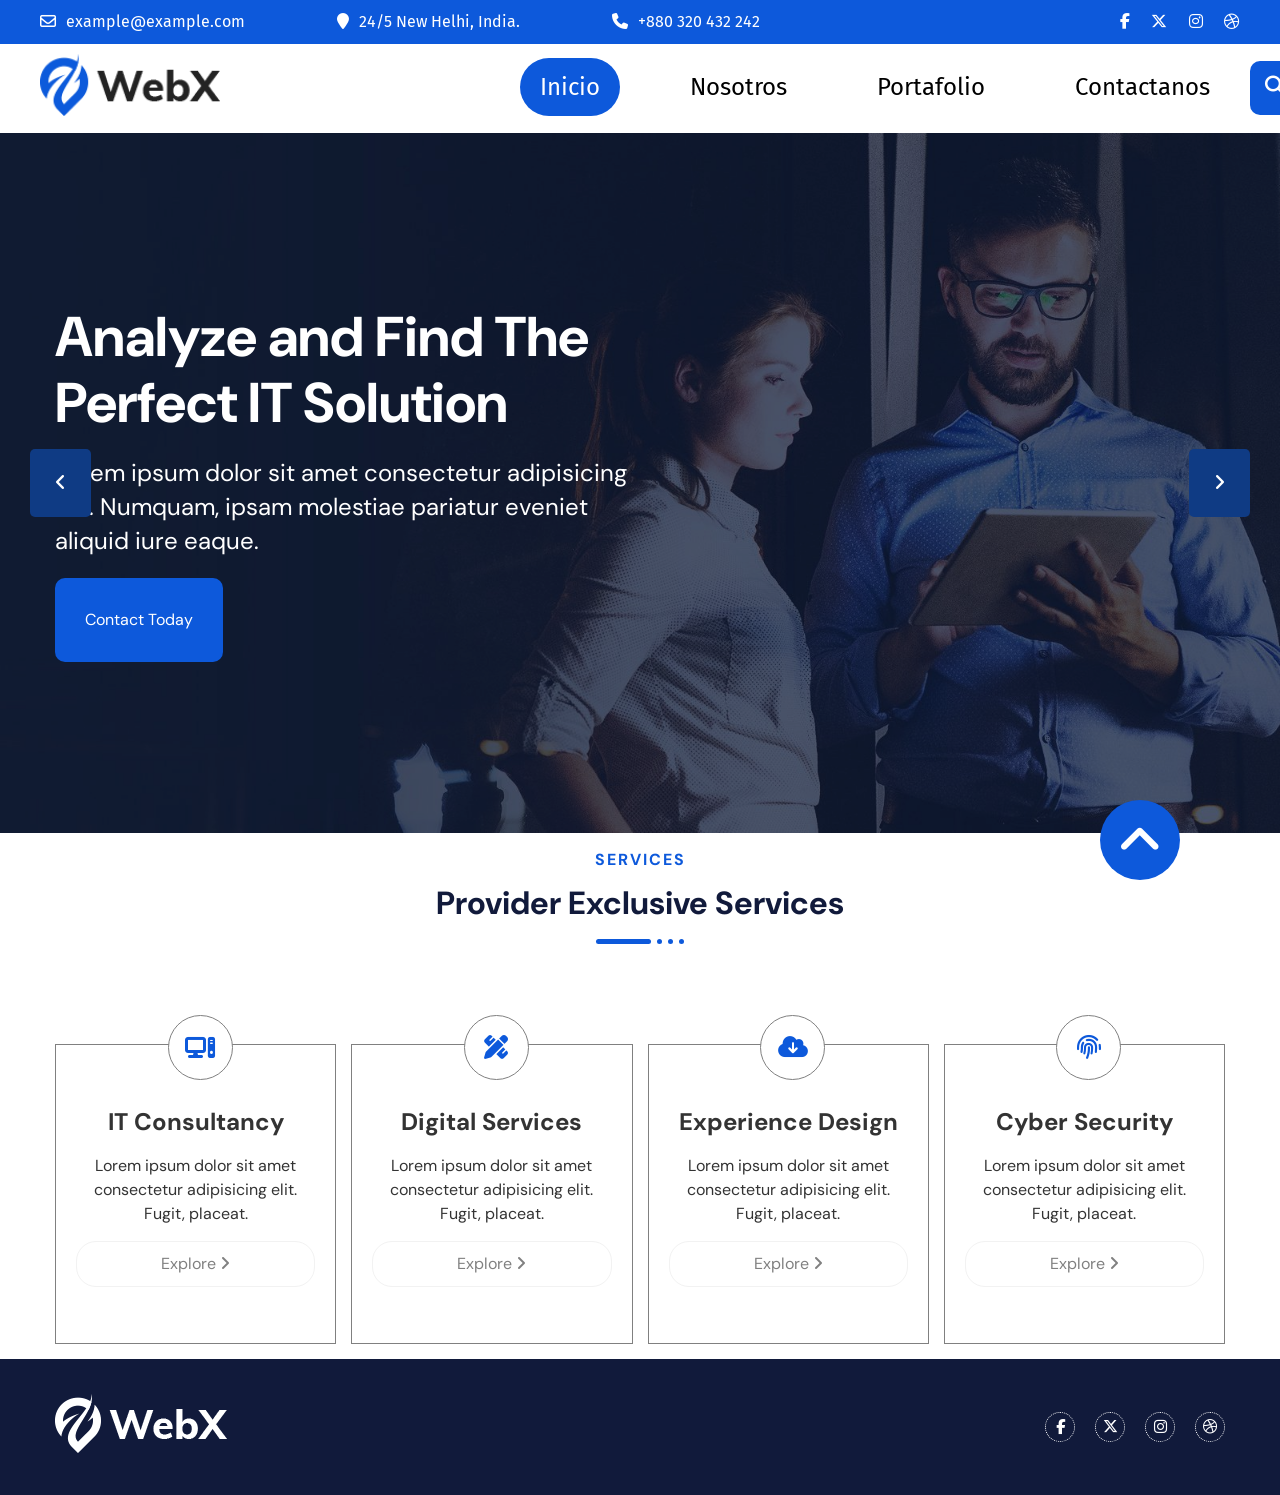
<file: index.html>
<!DOCTYPE html>
<html lang="en">

<head>
    <meta charset="UTF-8">
    <meta name="viewport" content="width=device-width, initial-scale=1.0">
    <link rel="stylesheet" href="css/estilos.css">
    <link rel="stylesheet" href="css/movil.css">
    <link rel="stylesheet" href="https://cdnjs.cloudflare.com/ajax/libs/font-awesome/6.7.2/css/all.min.css">
    <link rel="stylesheet" href="https://cdnjs.cloudflare.com/ajax/libs/animate.css/4.1.1/animate.min.css">
    <script src='https://code.jquery.com/jquery-3.7.1.min.js'></script>

    <title>WebX</title>
</head>

<body>
    
    <header class="contactos">
        <div class="contactos_contenido ancho ">
            <div class="datos_contactos">
                <a href="#" class="dato_contacto">
                    <div class="icono_contacto">
                        <i class="fa-regular fa-envelope"></i>
                    </div>
                    <div class="texto_contacto">
                        <p>example@example.com</p>
                    </div>
                </a>
                <a href="#" class="dato_contacto">
                    <div class="icono_contacto">
                        <i class="fa-solid fa-location-pin"></i>
                    </div>
                    <div class="texto_contacto">
                        <p>24/5 New Helhi, India.</p>
                    </div>
                </a>
                <a href="#" class="dato_contacto">
                    <div class="icono_contacto">
                        <i class="fa-solid fa-phone"></i>
                    </div>
                    <div class="texto_contacto">
                        <p>+880 320 432 242</p>
                    </div>
                </a>
            </div>
            <div class="redes">
                <a href="#"><i class="fa-brands fa-facebook-f"></i></a>
                <a href="#"><i class="fa-brands fa-x-twitter"></i></a>
                <a href="#"><i class="fa-brands fa-instagram"></i></a>
                <a href="#"><i class="fa-brands fa-dribbble"></i></a>
            </div>
        </div>
    </header>

    <!-- menu escritorio -->
    <section class="menu">
        <div class="conte_menu ancho">
            <figure class="logo">
                <img src="assets/images/logo.png" alt="">
            </figure>
            <nav class="partes_menu">
                <ul class="menu_lista">
                    <li><a href="index.html" class="activo">Inicio</a></li>
                    <li><a href="nosotros.html">Nosotros</a></li>
                    <li><a href="portafolio.html">Portafolio</a></li>
                    <li><a href="#" class="btn-abrir-modal">Contactanos</a></li>
                </ul>
                <a href="#" class="btn_buscar">
                    <i class="fa-solid fa-magnifying-glass"></i>
                </a>
            </nav>
        </div>
    </section>

    <!-- menu movil -->
    <section class="menu_movil">
        <div class="conte_menu_movil ancho margen">
            <div class="icono_letra">
                <a href="index.html">WEBX</a>
            </div>
            <div class="btn_menu" id="abrir_menu">
                <i class="fa-solid fa-bars"></i>
            </div>
        </div>
    </section>
    <section class="menu_responsivo" id="menu_responsivo">
        <div class="cerrar_menu" id="cerrar_menu">
            <i class="fa-solid fa-xmark"></i>
        </div>
        <ul class="menu_responsivo_lista">
            <li><a href="index.html" class="activo2">Inicio</a></li>
            <li><a href="nosotros.html">Nosotros</a></li>
            <li><a href="portafolio.html">Portafolio</a></li>
            <li><a href="#" class="btn-abrir-modal">Contactanos</a></li>
        </ul>
    </section>
    <!-- responsive slide -->
    <section class="contenedor_slide">
        <ul class="rslides">
            <li>
                <img src="assets/images/slider-image1.jpg" alt="">
                <div class="filtro">
                    <div class="contenedor_texto_slide ancho margen wow animate__animated animate__bounceInLeft">
                        <h2>Analyze and Find The Perfect IT Solution</h2>
                        <p>
                            Lorem ipsum dolor sit amet consectetur
                            adipisicing elit. Numquam, ipsam molestiae
                            pariatur eveniet aliquid iure eaque.
                        </p>
                        <a href="#" class="btn_contactar btn-abrir-modal">Contact Today</a>
                    </div>
                </div>
            </li>
            <li>
                <img src="assets/images/slider-image2.jpg" alt="">
                <div class="filtro">
                    <div class="contenedor_texto_slide2 ancho margen wow animate__animated animate__bounceInLeft">
                        <h2>Succesful Big Data Solutions in The Tech Industry</h2>
                        <p>
                            Lorem ipsum dolor sit amet consectetur
                            adipisicing elit. Numquam, ipsam molestiae
                            pariatur eveniet aliquid iure eaque.
                        </p>
                        <a href="#" class="btn_contactar btn-abrir-modal">Contact Today</a>
                    </div>
                </div>
            </li>
        </ul>
    </section>

    <!-- servicios con transiciones -->
    <section class="servicios">
        <div class="conte_servicios ancho margen">
            <header class="encabezado_seccion">
                <span class="wow animate__animated animate__bounce">SERVICES</span>
                <h2 class="wow animate__animated animate__bounceInLeft">Provider Exclusive Services</h2>
                <div class="decorador  wow animate__animated animate__shakeX">
                    <div class="linea_larga"></div>
                    <div class="punto"></div>
                    <div class="punto"></div>
                    <div class="punto"></div>
                </div>
            </header>

            <div class="fichas_servicios">
                <article class="ficha  wow animate__animated animate__backInDown">
                    <div class="icono_ficha">
                        <i class="fa-solid fa-computer"></i>
                    </div>
                    <div class="conte_ficha">
                        <h3>IT Consultancy</h3>
                        <p>
                            Lorem ipsum dolor sit amet consectetur
                            adipisicing elit. Fugit, placeat.
                        </p>
                        <a href="#">Explore <i class="fa-solid fa-angle-right"></i></a>
                    </div>
                </article>

                <article class="ficha wow animate__animated animate__backInDown">
                    <div class="icono_ficha">
                        <i class="fa-solid fa-pen-ruler"></i>
                    </div>
                    <div class="conte_ficha">
                        <h3>Digital Services</h3>
                        <p>
                            Lorem ipsum dolor sit amet consectetur
                            adipisicing elit. Fugit, placeat.
                        </p>
                        <a href="#">Explore <i class="fa-solid fa-angle-right"></i></a>
                    </div>
                </article>

                <article class="ficha wow animate__animated animate__backInDown">
                    <div class="icono_ficha">
                        <i class="fa-solid fa-cloud-arrow-down"></i>
                    </div>
                    <div class="conte_ficha">
                        <h3>Experience Design</h3>
                        <p>
                            Lorem ipsum dolor sit amet consectetur
                            adipisicing elit. Fugit, placeat.
                        </p>
                        <a href="#">Explore <i class="fa-solid fa-angle-right"></i></a>
                    </div>
                </article>

                <article class="ficha wow animate__animated animate__backInDown">
                    <div class="icono_ficha">
                        <i class="fa-solid fa-fingerprint"></i>
                    </div>
                    <div class="conte_ficha">
                        <h3>Cyber Security</h3>
                        <p>
                            Lorem ipsum dolor sit amet consectetur
                            adipisicing elit. Fugit, placeat.
                        </p>
                        <a href="#">Explore <i class="fa-solid fa-angle-right"></i></a>
                    </div>
                </article>
            </div>
        </div>
    </section>


    <!-- modal -->
    <section class="modal" id="modal">
        <div class="contenidomodal">
            <div class="info_modal ancho ">
                <div class="cerrar_modal">
                    <a href="#" id="btn-cerrar-modal" class="btn_cerrar_modal">
                        <i class="fa-solid fa-circle-xmark"></i>
                    </a>
                </div>

                <div class="conte_modal_formulario">
                    <div class="lado_izquierdo_formulario ">
                        <h2>Contact Info</h2>
                        
                        <div class="ficha_contacto_modal">
                            <i class="fa-solid fa-location-dot"></i>
                            <div class="texto_ficha_modal">
                                <h3>Address</h3>
                                <p>3 Belmont, Cumberland, United Kingdom</p>
                            </div>
                        </div>

                        <div class="ficha_contacto_modal">
                            <i class="fa-solid fa-phone-flip"></i>
                            <div class="texto_ficha_modal">
                                <h3>Phones</h3>
                                <p>+34783547620</p>
                                <p>+17603131449</p>
                            </div>
                        </div>

                        <div class="ficha_contacto_modal">
                            <i class="fa-regular fa-envelope"></i>
                            <div class="texto_ficha_modal">
                                <h3>Email</h3>
                                <p>@example.com</p>
                                <p>@example.com</p>
                            </div>
                        </div>

                        <div class="ficha_contacto_modal">
                            <i class="fa-solid fa-business-time"></i>
                            <div class="texto_ficha_modal">
                                <h3>Opening Hours</h3>
                                <p>Mon-Fri: 10:00-20:00</p>
                                <p>Sat-Sun: 10:00-15:00</p>
                            </div>
                        </div>

                   </div>
                    <div class="lado_derecho_formulario">
                        <div class="encabezado_seccion_izquierda">
                            <span>CONTACT US</span>
                            <h2>Get A Free Consultancy</h2>
                            <div class="decorador_izquierdo">
                                <div class="linea_larga"></div>
                                <div class="punto"></div>
                                <div class="punto"></div>
                                <div class="punto"></div>
                            </div>
                            <p>
                                Lorem, ipsum dolor sit amet
                                consectetur adipisicing elit.
                                Qui quis harum perferendis
                                eligendi consequatur saepe
                                odit, non incidunt.
                            </p>
                        </div>
                        <form action="" id="formulario_contacto" class="contenido_formulario">
                            
                            <div class="bloque_inputs">
                                <input type="text" id="nombre" placeholder="Your Name" class="input_control">
                                <input type="text" id="correo" placeholder="Your Email" class="input_control">
                            </div>

                            <div class="bloque_inputs">
                                <input type="text" id="telefono" placeholder="Phone Number" class="input_control">
                                <input type="text" id="asunto" placeholder="Subject" class="input_control">
                            </div>

                            <div class="bloque_inputs">
                                <textarea id="mensaje" placeholder="Your Message" class="textarea_control"></textarea>
                            </div>

                            <button type="submit" id="btn-enviar-formulario" class="btn_enviar_formulario">Send Message</button>
                        </form>
                    </div>
                </div>
            </div>
        </div>
    </section>

    <!-- scroll -->
    <a href="#" class="btn_scroll" id="btn-up">
        <i class="fa-solid fa-angle-up"></i>
    </a>

    <footer class="pie_pagina">
        <div class="conte_pie ancho margen">
            <figure class="logo_pie">
              <img src="assets/images/logo-transparent.png" alt=""> 
            </figure>
            <div class="iconos_pie">
                <a href="#"><i class="fa-brands fa-facebook-f"></i></a>
                <a href="#"><i class="fa-brands fa-x-twitter"></i></a>
                <a href="#"><i class="fa-brands fa-instagram"></i></a>
                <a href="#"><i class="fa-brands fa-dribbble"></i></a>
            </div>
        </div>
    </footer>

    




    <script src="js/wow.min.js"></script>
    <script src="js/responsiveslides.js"></script>
    <script src="js/funciones.js"></script>


</body>

</html>
</file>
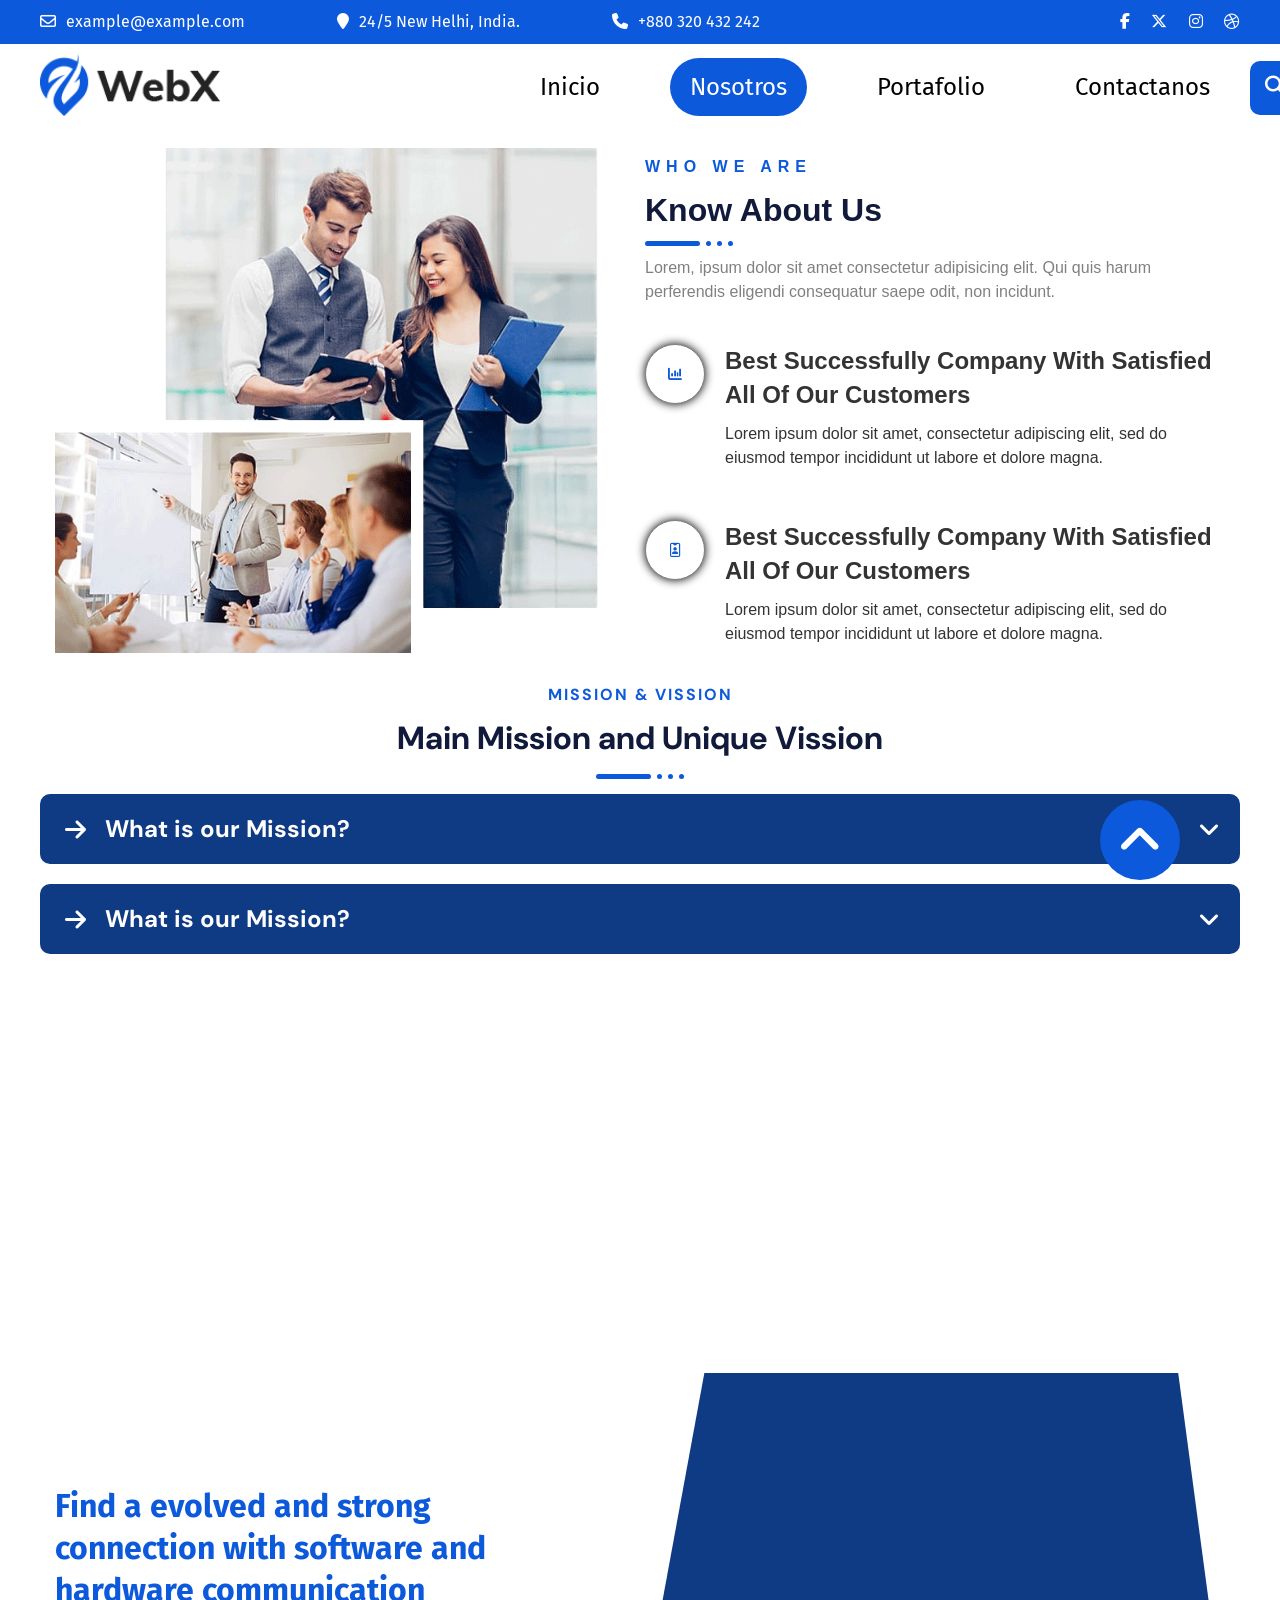
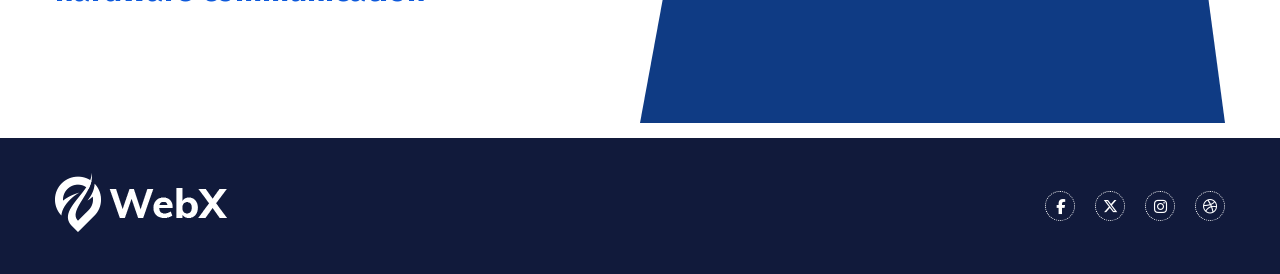
<file: nosotros.html>
<!DOCTYPE html>
<html lang="en">
<head>
    <meta charset="UTF-8">
    <meta name="viewport" content="width=device-width, initial-scale=1.0">
    <link rel="stylesheet" href="css/estilos.css">
    <link rel="stylesheet" href="css/movil.css">
    <link rel="stylesheet" href="https://cdnjs.cloudflare.com/ajax/libs/font-awesome/6.7.2/css/all.min.css">
    <link rel="stylesheet" href="https://cdnjs.cloudflare.com/ajax/libs/animate.css/4.1.1/animate.min.css"> 
    <script src='https://code.jquery.com/jquery-3.7.1.min.js'></script>

    <title>WebX - Nosotros</title>
</head>
<body>
    <header class="contactos">
        <div class="contactos_contenido ancho "> 
            <div class="datos_contactos">
                <a href="#" class="dato_contacto">
                    <div class="icono_contacto">
                        <i class="fa-regular fa-envelope"></i>
                    </div>
                    <div class="texto_contacto">
                        <p>example@example.com</p>
                    </div>
                </a>
                <a href="#" class="dato_contacto">
                    <div class="icono_contacto">
                        <i class="fa-solid fa-location-pin"></i>
                    </div>
                    <div class="texto_contacto">
                        <p>24/5 New Helhi, India.</p>
                    </div>
                </a>
                <a href="#" class="dato_contacto">
                    <div class="icono_contacto">
                        <i class="fa-solid fa-phone"></i>
                    </div>
                    <div class="texto_contacto">
                        <p>+880 320 432 242</p>
                    </div>
                </a>
            </div>
            <div class="redes">
                <a href="#"><i class="fa-brands fa-facebook-f"></i></a>
                <a href="#"><i class="fa-brands fa-x-twitter"></i></a>
                <a href="#"><i class="fa-brands fa-instagram"></i></a>
                <a href="#"><i class="fa-brands fa-dribbble"></i></a>
            </div>
        </div>
    </header>
    <section class="menu">
        <div class="conte_menu ancho">
            <figure class="logo">
                <img src="assets/images/logo.png" alt="">
            </figure>
            <nav class="partes_menu">
                <ul class="menu_lista">
                    <li><a href="index.html">Inicio</a></li>
                    <li><a href="nosotros.html" class="activo">Nosotros</a></li>
                    <li><a href="portafolio.html">Portafolio</a></li>
                    <li><a href="#" class="btn-abrir-modal">Contactanos</a></li>
                </ul>
                <a href="#" class="btn_buscar">
                    <i class="fa-solid fa-magnifying-glass"></i>
                </a> 
            </nav>   
        </div>

    </section>
    <section class="menu_movil">
        <div class="conte_menu_movil ancho margen">
            <div class="icono_letra">
                <a href="index.html">WEBX</a>
            </div>
            <div class="btn_menu" id="abrir_menu">
                <i class="fa-solid fa-bars"></i>
            </div>
        </div>       
    </section>
    <section class="menu_responsivo" id="menu_responsivo">
        <div class="cerrar_menu" id="cerrar_menu">
                <i class="fa-solid fa-xmark"></i>
        </div>
        <ul class="menu_responsivo_lista">
            <li><a href="index.html">Inicio</a></li>
            <li><a href="nosotros.html" class="activo2">Nosotros</a></li>
            <li><a href="portafolio.html">Portafolio</a></li>
            <li><a href="#" class="btn-abrir-modal">Contactanos</a></li>
        </ul>
    </section>
    
    <!-- quienes somos -->

    <section class="quienes">
        <div class="conte_quienes ancho margen">
            <figure class="imagen_quienes cuadro  wow animate__animated animate__backInLeft">
                <img src="assets/images/about-us.png" alt="">
            </figure>
            <div class="info_quienes  wow animate__animated animate__backInRight">
                <header class="encabezado_seccion_izquierda">
                    <span>WHO WE ARE</span>
                    <h2>Know About Us</h2>
                    <div class="decorador_izquierdo">
                        <div class="linea_larga"></div>
                        <div class="punto"></div>
                        <div class="punto"></div>
                        <div class="punto"></div>
                    </div>
                    <p>
                        Lorem, ipsum dolor sit amet
                        consectetur adipisicing elit.
                        Qui quis harum perferendis
                        eligendi consequatur saepe
                        odit, non incidunt.
                    </p>
                </header>
                <div class="conte_info_quienes">
                    <article class="ficha_quienes">
                        <div class="icono_ficha_quienes">
                            <i class="fa-solid fa-chart-column"></i>
                        </div>
                        <div class="texto_ficha">
                            <h3>Best Successfully Company With Satisfied All Of Our Customers</h3>
                            <p>
                                Lorem ipsum dolor sit amet, consectetur adipiscing elit, 
                                sed do eiusmod tempor incididunt ut labore et dolore magna.
                            </p>
                        </div>
                    </article>
                    <article class="ficha_quienes">
                        <div class="icono_ficha_quienes">
                            <i class="fa-regular fa-id-badge"></i>
                        </div>
                        <div class="texto_ficha">
                            <h3>Best Successfully Company With Satisfied All Of Our Customers</h3>
                            <p>
                                Lorem ipsum dolor sit amet, consectetur adipiscing elit, 
                                sed do eiusmod tempor incididunt ut labore et dolore magna.
                            </p>
                        </div>
                    </article>
                </div>
            </div>
        </div>
    </section>

    <!-- mision vision con acordeón -->
    <section class="mision_vision">
        <header class="encabezado_seccion margen ancho  wow animate__animated animate__backInUp ">
            <span>MISSION & VISSION</span>
            <h2>Main Mission and Unique Vission</h2>
            <div class="decorador">
                <div class="linea_larga"></div>
                <div class="punto"></div>
                <div class="punto"></div>
                <div class="punto"></div>
            </div>
        </header>
        <div class="acordeon ancho  wow animate__animated animate__flipInX">
            <div class="acordeon_titulo">
                <h2><i class="fa-solid fa-arrow-right"></i>What is our Mission?</h2>
                <i class="flecha fa-solid fa-angle-down"></i>
            </div>
            <article class="acordeon_contenido  wow animate__animated animate__flipInX">
                <div class="fila">
                    <figure class="imagen_acordeon">
                        <img src="assets/images/mision.jpg" alt="">
                    </figure>
                    <div class="info_acordeon_contenido">
                        <span>MISSION</span>
                        <h2>WORLD TOP IT AGENCY IS OUR MAIN MISSION</h2>
                        <p>
                            Dramatically enable economically sound
                            information for mission-critical deliverables.
                            Completely impact resource-leveling systems
                            vis-a-vis clie focused leadership for real
                            methodologies supported.
                        </p>
                    </div>
                </div>
            </article>
    
        </div>
        <div class="acordeon ancho wow animate__animated animate__flipInX">
            <div class="acordeon_titulo">
                <h2><i class="fa-solid fa-arrow-right"></i>What is our Mission?</h2>
                <i class="flecha fa-solid fa-angle-down"></i>
            </div>
            <article class="acordeon_contenido wow animate__animated animate__flipInX">
                <div class="fila">
                    <figure class="imagen_acordeon">
                        <img src="assets/images/vision.jpg" alt="">
                    </figure>
                    <div class="info_acordeon_contenido">
                        <span>VISSION</span>
                        <h2>WORLD TOP IT AGENCY IS OUR MAIN MISSION</h2>
                        <p>
                            Dramatically enable economically sound
                            information for mission-critical deliverables.
                            Completely impact resource-leveling systems
                            vis-a-vis clie focused leadership for real
                            methodologies supported.
                        </p>
                    </div>
                </div>
            </article>
        </div>
    </section>

    <!-- parallax -->
    <section class=" parallax">
        <div class="filtro2"></div>
        <div class="contenido_parallax ancho  wow animate__animated animate__zoomIn">
            <div class="texto_parallax">
                <span>// We Carry More Thank Just Good Coding Skills</span>
                <h2>Let's Build Your Website!</h2>
            </div>
            <a href="#" class="btn_parallax btn-abrir-modal">Contact Us</a>
        </div>
    </section>
    <br>
    <section class="multimedia">
        <div class="contenido_multimedia ancho margen">
            <div class="info_texto_video  wow animate__animated animate__backInLeft">
                <h3>Find a evolved and strong connection with software and hardware communication</h3>
            </div>
            <div class="video forma  wow animate__animated animate__backInRight">
                <iframe src="https://www.youtube.com/embed/9NwTc7WOHqM?si=N5_idU4zOUV8hXJn" frameborder="0" allowfullscreen></iframe>
            </div>
        </div>
    </section>


    <!-- modal -->
    <section class="modal" id="modal">
        <div class="contenidomodal">
            <div class="info_modal ancho ">
                <div class="cerrar_modal">
                    <a href="#" id="btn-cerrar-modal" class="btn_cerrar_modal">
                        <i class="fa-solid fa-circle-xmark"></i>
                    </a>
                </div>

                <div class="conte_modal_formulario">
                    <div class="lado_izquierdo_formulario ">
                        <h2>Contact Info</h2>
                        
                        <div class="ficha_contacto_modal">
                            <i class="fa-solid fa-location-dot"></i>
                            <div class="texto_ficha_modal">
                                <h3>Address</h3>
                                <p>3 Belmont, Cumberland, United Kingdom</p>
                            </div>
                        </div>

                        <div class="ficha_contacto_modal">
                            <i class="fa-solid fa-phone-flip"></i>
                            <div class="texto_ficha_modal">
                                <h3>Phones</h3>
                                <p>+34783547620</p>
                                <p>+17603131449</p>
                            </div>
                        </div>

                        <div class="ficha_contacto_modal">
                            <i class="fa-regular fa-envelope"></i>
                            <div class="texto_ficha_modal">
                                <h3>Email</h3>
                                <p>@example.com</p>
                                <p>@example.com</p>
                            </div>
                        </div>

                        <div class="ficha_contacto_modal">
                            <i class="fa-solid fa-business-time"></i>
                            <div class="texto_ficha_modal">
                                <h3>Opening Hours</h3>
                                <p>Mon-Fri: 10:00-20:00</p>
                                <p>Sat-Sun: 10:00-15:00</p>
                            </div>
                        </div>

                   </div>
                    <div class="lado_derecho_formulario">
                        <div class="encabezado_seccion_izquierda">
                            <span>CONTACT US</span>
                            <h2>Get A Free Consultancy</h2>
                            <div class="decorador_izquierdo">
                                <div class="linea_larga"></div>
                                <div class="punto"></div>
                                <div class="punto"></div>
                                <div class="punto"></div>
                            </div>
                            <p>
                                Lorem, ipsum dolor sit amet
                                consectetur adipisicing elit.
                                Qui quis harum perferendis
                                eligendi consequatur saepe
                                odit, non incidunt.
                            </p>
                        </div>
                        <form action="" id="formulario_contacto" class="contenido_formulario">
                            
                            <div class="bloque_inputs">
                                <input type="text" id="nombre" placeholder="Your Name" class="input_control">
                                <input type="text" id="correo" placeholder="Your Email" class="input_control">
                            </div>

                            <div class="bloque_inputs">
                                <input type="text" id="telefono" placeholder="Phone Number" class="input_control">
                                <input type="text" id="asunto" placeholder="Subject" class="input_control">
                            </div>

                            <div class="bloque_inputs">
                                <textarea id="mensaje" placeholder="Your Message" class="textarea_control"></textarea>
                            </div>

                            <button type="submit" id="btn-enviar-formulario" class="btn_enviar_formulario">Send Message</button>
                        </form>
                    </div>
                </div>
            </div>
        </div>
    </section>

    <!-- scroll -->
    <a href="#" class="btn_scroll" id="btn-up">
        <i class="fa-solid fa-angle-up"></i>
    </a>


    <footer class="pie_pagina">
        <div class="conte_pie ancho margen">
            <figure class="logo_pie">
              <img src="assets/images/logo-transparent.png" alt=""> 
            </figure>
            <div class="iconos_pie">
                <a href="#"><i class="fa-brands fa-facebook-f"></i></a>
                <a href="#"><i class="fa-brands fa-x-twitter"></i></a>
                <a href="#"><i class="fa-brands fa-instagram"></i></a>
                <a href="#"><i class="fa-brands fa-dribbble"></i></a>
            </div>
        </div>
    </footer>

    <script src="js/wow.min.js"></script>
    <script src="js/funciones.js"></script>


</body>
</html>
</file>
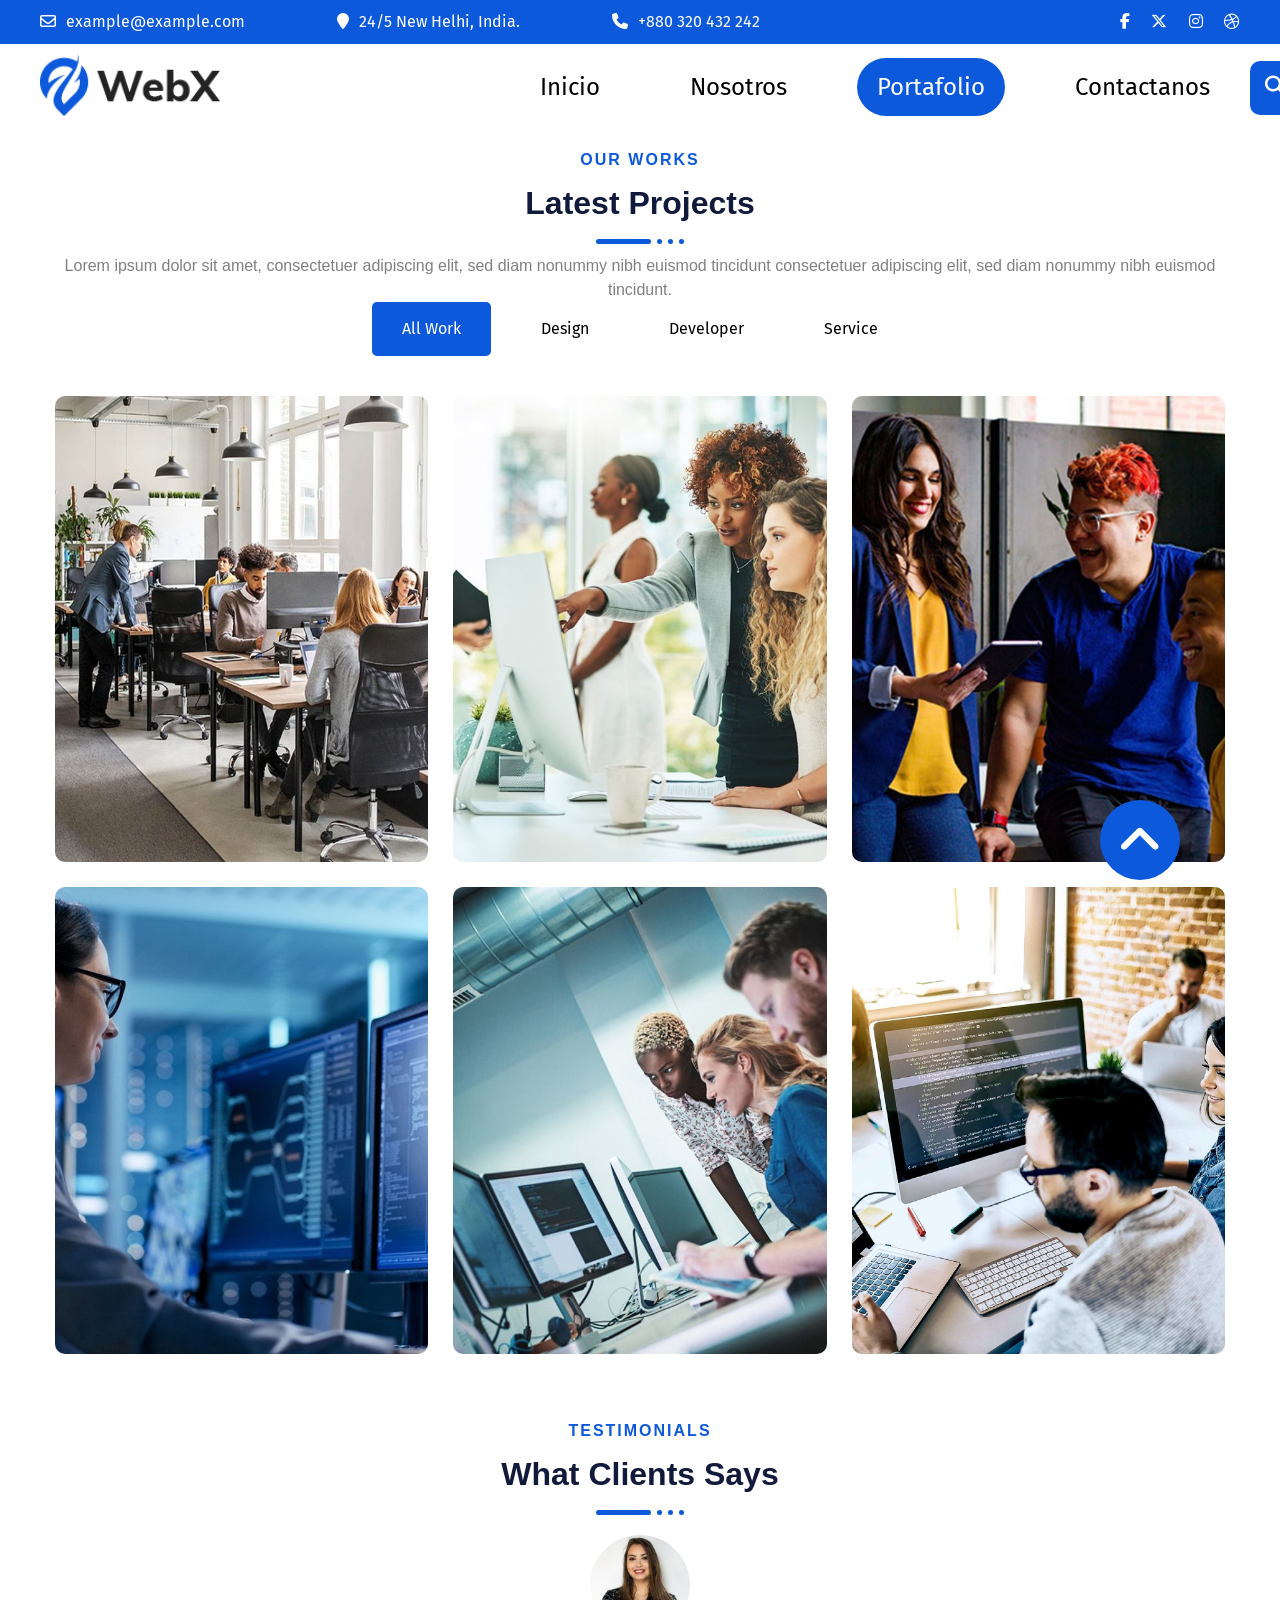
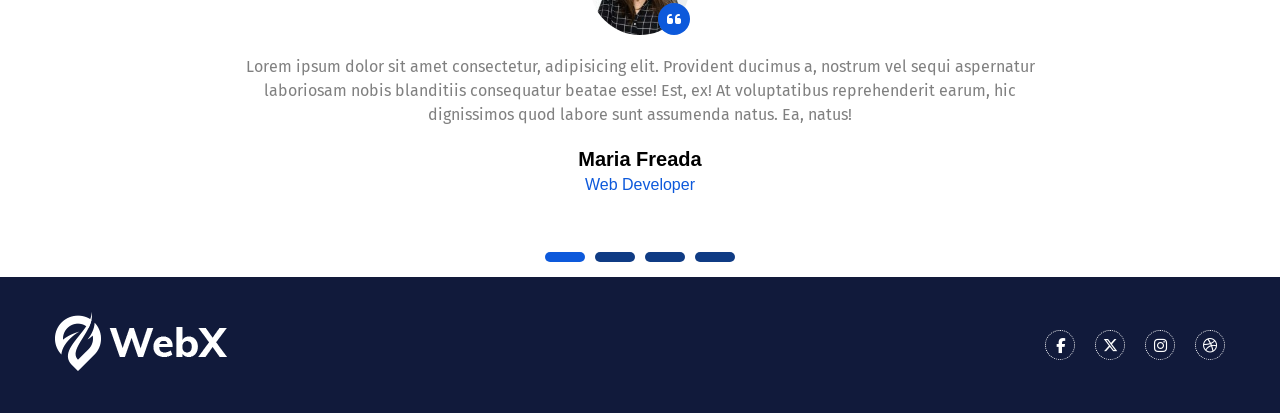
<file: portafolio.html>
<!DOCTYPE html>
<html lang="en">
<head>
    <meta charset="UTF-8">
    <meta name="viewport" content="width=device-width, initial-scale=1.0">
    <link rel="stylesheet" href="css/fancybox.css">
    <link rel="stylesheet" href="css/carrousel2.css">
    <link rel="stylesheet" href="css/estilos.css">
    <link rel="stylesheet" href="css/movil.css">

    <link rel="stylesheet" href="https://cdnjs.cloudflare.com/ajax/libs/font-awesome/6.7.2/css/all.min.css"> 
    <link rel="stylesheet" href="https://cdnjs.cloudflare.com/ajax/libs/animate.css/4.1.1/animate.min.css">
    <script src='https://code.jquery.com/jquery-3.7.1.min.js'></script>

    <title>WebX - Portafolio</title>
</head>
<body>
    
    <header class="contactos">
        <div class="contactos_contenido ancho "> 
            <div class="datos_contactos">
                <a href="#" class="dato_contacto">
                    <div class="icono_contacto">
                        <i class="fa-regular fa-envelope"></i>
                    </div>
                    <div class="texto_contacto">
                        <p>example@example.com</p>
                    </div>
                </a>
                <a href="#" class="dato_contacto">
                    <div class="icono_contacto">
                        <i class="fa-solid fa-location-pin"></i>
                    </div>
                    <div class="texto_contacto">
                        <p>24/5 New Helhi, India.</p>
                    </div>
                </a>
                <a href="#" class="dato_contacto">
                    <div class="icono_contacto">
                        <i class="fa-solid fa-phone"></i>
                    </div>
                    <div class="texto_contacto">
                        <p>+880 320 432 242</p>
                    </div>
                </a>
            </div>
            <div class="redes">
                <a href="#"><i class="fa-brands fa-facebook-f"></i></a>
                <a href="#"><i class="fa-brands fa-x-twitter"></i></a>
                <a href="#"><i class="fa-brands fa-instagram"></i></a>
                <a href="#"><i class="fa-brands fa-dribbble"></i></a>
            </div>
        </div>
    </header>

    <section class="menu">
        <div class="conte_menu ancho">
            <figure class="logo">
                <img src="assets/images/logo.png" alt="">
            </figure>
            <nav class="partes_menu">
                <ul class="menu_lista">
                    <li><a href="index.html">Inicio</a></li>
                    <li><a href="nosotros.html">Nosotros</a></li>
                    <li><a href="portafolio.html" class="activo">Portafolio</a></li>
                    <li><a href="#" class="btn-abrir-modal">Contactanos</a></li>
                </ul>
                <a href="#" class="btn_buscar">
                    <i class="fa-solid fa-magnifying-glass"></i>
                </a> 
            </nav>   
        </div>

    </section>
    
    <section class="menu_movil">
        <div class="conte_menu_movil ancho margen">
            <div class="icono_letra">
                <a href="index.html">WEBX</a>
            </div>
            <div class="btn_menu" id="abrir_menu">
                <i class="fa-solid fa-bars"></i>
            </div>
        </div>       
    </section>
    <section class="menu_responsivo" id="menu_responsivo">
        <div class="cerrar_menu" id="cerrar_menu">
                <i class="fa-solid fa-xmark"></i>
        </div>
        <ul class="menu_responsivo_lista">
            <li><a href="index.html">Inicio</a></li>
            <li><a href="nosotros.html">Nosotros</a></li>
            <li><a href="portafolio.html" class="activo2">Portafolio</a></li>
            <li><a href="#" class="btn-abrir-modal">Contactanos</a></li>
        </ul>
    </section>

    <!-- tabs con fancy box -->
    <section class="portafolio">
        <div class="conte_portafolio ancho margen">
            <header class="encabezado_seccion  wow animate__animated animate__wobble">
                <span>OUR WORKS</span>
                <h2>Latest Projects</h2>
                <div class="decorador">
                    <div class="linea_larga"></div>
                    <div class="punto"></div>
                    <div class="punto"></div>
                    <div class="punto"></div>
                </div>
                <p>
                    Lorem ipsum dolor sit amet,
                    consectetuer adipiscing elit,
                    sed diam nonummy nibh euismod
                    tincidunt consectetuer adipiscing
                    elit, sed diam nonummy nibh euismod
                    tincidunt.
                </p>
            </header>
    
            <ul class="tabs ancho  wow animate__animated animate__backInDown">
                <li><a href="#tab1">All Work</a></li>
                <li><a href="#tab2">Design</a></li>
                <li><a href="#tab3">Developer</a></li>
                <li><a href="#tab4">Service</a></li>
            </ul>
            <div class="tab_container  wow animate__animated animate__pulse">
                <div class="tab_content" id="tab1">
                    <figure class="ficha_imagen">
                        <a href="assets/images/pt1.jpg" data-fancybox="gallery" data-caption="Businnes Consulting">
                            <img src="assets/images/pt1.jpg" alt="Proyecto 1">
                        </a>
                    </figure>
                    <figure class="ficha_imagen">
                        <a href="assets/images/pt2.jpg" data-fancybox="gallery" data-caption="Portfolio & Branding">
                            <img src="assets/images/pt2.jpg" alt="Proyecto 2">
                        </a>
                    </figure>
                    <figure class="ficha_imagen">
                        <a href="assets/images/pt3.jpg" data-fancybox="gallery" data-caption="UI/UX Design">
                            <img src="assets/images/pt3.jpg" alt="Proyecto 3">
                        </a>
                    </figure>
                    <figure class="ficha_imagen">
                        <a href="assets/images/pt4.jpg" data-fancybox="gallery" data-caption="App Development">
                            <img src="assets/images/pt4.jpg" alt="Proyecto 4">
                        </a>
                    </figure>
                    <figure class="ficha_imagen">
                        <a href="assets/images/pt5.jpg" data-fancybox="gallery" data-caption="Data Management">
                            <img src="assets/images/pt5.jpg" alt="Proyecto 5">
                        </a>
                    </figure>
                    <figure class="ficha_imagen">
                        <a href="assets/images/pt6.jpg" data-fancybox="gallery" data-caption="Neural Networking">
                            <img src="assets/images/pt6.jpg" alt="Proyecto 6">
                        </a>
                    </figure>
                </div>
    
                <div class="tab_content  wow animate__animated animate__shakeX" id="tab2">
                    <figure class="ficha_imagen">
                        <a href="assets/images/pt3.jpg" data-fancybox="gallery" data-caption="UI/UX Design">
                            <img src="assets/images/pt3.jpg" alt="Proyecto 3">
                        </a>
                    </figure>
                    <figure class="ficha_imagen">
                        <a href="assets/images/pt5.jpg" data-fancybox="gallery" data-caption="Data Management">
                            <img src="assets/images/pt5.jpg" alt="Proyecto 5">
                        </a>
                    </figure>
                </div>
    
                <div class="tab_content wow animate__animated animate__shakeX" id="tab3">
                    <figure class="ficha_imagen">
                        <a href="assets/images/pt2.jpg" data-fancybox="gallery" data-caption="Portfolio & Branding">
                            <img src="assets/images/pt2.jpg" alt="Proyecto 2">
                        </a>
                    </figure>
                    <figure class="ficha_imagen">
                        <a href="assets/images/pt4.jpg" data-fancybox="gallery" data-caption="App Development">
                            <img src="assets/images/pt4.jpg" alt="Proyecto 4">
                        </a>
                    </figure>
                    <figure class="ficha_imagen">
                        <a href="assets/images/pt6.jpg" data-fancybox="gallery" data-caption="Neural Networking">
                            <img src="assets/images/pt6.jpg" alt="Proyecto 6">
                        </a>
                    </figure>
                </div>
                <div class="tab_content wow animate__animated animate__shakeX" id="tab4">
                    <figure class="ficha_imagen">
                        <a href="assets/images/pt1.jpg" data-fancybox="gallery" data-caption="Businnes Consulting">
                            <img src="assets/images/pt1.jpg" alt="Proyecto 1">
                        </a>
                    </figure>
                    <figure class="ficha_imagen">
                        <a href="assets/images/pt2.jpg" data-fancybox="gallery" data-caption="Portfolio & Branding">
                            <img src="assets/images/pt2.jpg" alt="Proyecto 2">
                        </a>
                    </figure>
                </div>
            </div>
        </div>
    </section>

    <div class="encabezado_seccion ancho  wow animate__animated animate__backInDown">
        <span>TESTIMONIALS</span>
        <h2>What Clients Says</h2>
        <div class="decorador">
            <div class="linea_larga"></div>
            <div class="punto"></div>
            <div class="punto"></div>
            <div class="punto"></div>
        </div>
    </div>

    <!-- carrousel -->
    <section id="carousel" class="section  wow animate__animated animate__pulse">
        <div id="slide-container">
            <article class="slide" data-slideIndex="0">
                <figure class="imagen_sl">
                    <img src="assets/images/testi1.jpg" alt="">

                    <div class="comilla_testi"><i class="fa-solid fa-quote-left"></i></div>
                </figure>
                <p>
                    Lorem ipsum dolor sit amet consectetur, 
                    adipisicing elit. Provident ducimus a, 
                    nostrum vel sequi aspernatur laboriosam 
                    nobis blanditiis consequatur beatae esse! 
                    Est, ex! At voluptatibus reprehenderit 
                    earum, hic dignissimos quod labore sunt 
                    assumenda natus. Ea, natus!
                </p>
                <h3>Maria Freada</h3>
                <span>Web Developer</span>
            </article>

            <article class="slide" data-slideIndex="1">
                <figure class="imagen_sl">
                    <img src="assets/images/testi2.jpg" alt="">
                    <div class="comilla_testi"><i class="fa-solid fa-quote-left"></i></div>
                </figure>
                <p>
                    Lorem ipsum dolor sit amet consectetur, 
                    adipisicing elit. Provident ducimus a, 
                    nostrum vel sequi aspernatur laboriosam 
                    nobis blanditiis consequatur beatae esse! 
                    Est, ex! At voluptatibus reprehenderit 
                    earum, hic dignissimos quod labore sunt 
                    assumenda natus. Ea, natus!
                </p>
                <h3>Bread MC</h3>
                <span>Founder</span>
            </article>

            <article class="slide" data-slideIndex="2">
                <figure class="imagen_sl">
                    <img src="assets/images/testi3.jpg" alt="">
                    <div class="comilla_testi"><i class="fa-solid fa-quote-left"></i></div>
                </figure>
                <p>
                    Lorem ipsum dolor sit amet consectetur, 
                    adipisicing elit. Provident ducimus a, 
                    nostrum vel sequi aspernatur laboriosam 
                    nobis blanditiis consequatur beatae esse! 
                    Est, ex! At voluptatibus reprehenderit 
                    earum, hic dignissimos quod labore sunt 
                    assumenda natus. Ea, natus!
                </p>
                <h3>Evana Doe</h3>
                <span>Director</span>
            </article>

            <article class="slide" data-slideIndex="3">
                <figure class="imagen_sl">
                    <img src="assets/images/testi4.jpg" alt="">
                    <div class="comilla_testi"><i class="fa-solid fa-quote-left"></i></div>
                </figure>
                <p>
                    Lorem ipsum dolor sit amet consectetur, 
                    adipisicing elit. Provident ducimus a, 
                    nostrum vel sequi aspernatur laboriosam 
                    nobis blanditiis consequatur beatae esse! 
                    Est, ex! At voluptatibus reprehenderit 
                    earum, hic dignissimos quod labore sunt 
                    assumenda natus. Ea, natus!
                </p>
                <h3>John Smith</h3>
                <span>IT Manager</span>
            </article>
        </div>

        <div class="slide-buttons">
            <a href="#" id="back-button" class="arrow">
                <i class="fa-solid fa-circle-chevron-left"></i>
            </a>
            <a href="#" id="forward-button" class="arrow">
                <i class="fa-solid fa-circle-chevron-right"></i>
            </a>
        </div>

        <div class="slide-indicators">
            <span class="slide-indicator active"></span>
            <span class="slide-indicator"></span>
            <span class="slide-indicator"></span>
            <span class="slide-indicator"></span>

        </div>
    </section>



    <!-- modal -->
    <section class="modal" id="modal">
        <div class="contenidomodal">
            <div class="info_modal ancho ">
                <div class="cerrar_modal">
                    <a href="#" id="btn-cerrar-modal" class="btn_cerrar_modal">
                        <i class="fa-solid fa-circle-xmark"></i>
                    </a>
                </div>

                <div class="conte_modal_formulario">
                    <div class="lado_izquierdo_formulario ">
                        <h2>Contact Info</h2>
                        
                        <div class="ficha_contacto_modal">
                            <i class="fa-solid fa-location-dot"></i>
                            <div class="texto_ficha_modal">
                                <h3>Address</h3>
                                <p>3 Belmont, Cumberland, United Kingdom</p>
                            </div>
                        </div>

                        <div class="ficha_contacto_modal">
                            <i class="fa-solid fa-phone-flip"></i>
                            <div class="texto_ficha_modal">
                                <h3>Phones</h3>
                                <p>+34783547620</p>
                                <p>+17603131449</p>
                            </div>
                        </div>

                        <div class="ficha_contacto_modal">
                            <i class="fa-regular fa-envelope"></i>
                            <div class="texto_ficha_modal">
                                <h3>Email</h3>
                                <p>@example.com</p>
                                <p>@example.com</p>
                            </div>
                        </div>

                        <div class="ficha_contacto_modal">
                            <i class="fa-solid fa-business-time"></i>
                            <div class="texto_ficha_modal">
                                <h3>Opening Hours</h3>
                                <p>Mon-Fri: 10:00-20:00</p>
                                <p>Sat-Sun: 10:00-15:00</p>
                            </div>
                        </div>

                   </div>
                    <div class="lado_derecho_formulario">
                        <div class="encabezado_seccion_izquierda">
                            <span>CONTACT US</span>
                            <h2>Get A Free Consultancy</h2>
                            <div class="decorador_izquierdo">
                                <div class="linea_larga"></div>
                                <div class="punto"></div>
                                <div class="punto"></div>
                                <div class="punto"></div>
                            </div>
                            <p>
                                Lorem, ipsum dolor sit amet
                                consectetur adipisicing elit.
                                Qui quis harum perferendis
                                eligendi consequatur saepe
                                odit, non incidunt.
                            </p>
                        </div>
                        <form action="" id="formulario_contacto" class="contenido_formulario">
                            
                            <div class="bloque_inputs">
                                <input type="text" id="nombre" placeholder="Your Name" class="input_control">
                                <input type="text" id="correo" placeholder="Your Email" class="input_control">
                            </div>

                            <div class="bloque_inputs">
                                <input type="text" id="telefono" placeholder="Phone Number" class="input_control">
                                <input type="text" id="asunto" placeholder="Subject" class="input_control">
                            </div>

                            <div class="bloque_inputs">
                                <textarea id="mensaje" placeholder="Your Message" class="textarea_control"></textarea>
                            </div>

                            <button type="submit" id="btn-enviar-formulario" class="btn_enviar_formulario">Send Message</button>
                        </form>
                    </div>
                </div>
            </div>
        </div>
    </section>

    <!-- scroll -->
    <a href="#" class="btn_scroll" id="btn-up">
        <i class="fa-solid fa-angle-up"></i>
    </a>

    <footer class="pie_pagina">
        <div class="conte_pie ancho margen">
            <figure class="logo_pie">
              <img src="assets/images/logo-transparent.png" alt=""> 
            </figure>
            <div class="iconos_pie">
                <a href="#"><i class="fa-brands fa-facebook-f"></i></a>
                <a href="#"><i class="fa-brands fa-x-twitter"></i></a>
                <a href="#"><i class="fa-brands fa-instagram"></i></a>
                <a href="#"><i class="fa-brands fa-dribbble"></i></a>
            </div>
        </div>
    </footer>
    
    <script src="js/wow.min.js"></script>
    <script src="js/carrousel.js"></script>
    <script src="js/fancybox_min.js"></script>
    <script src="js/funciones.js"></script>


</body>
</html>
</file>
<file: css/estilos.css>
@import url('https://fonts.googleapis.com/css2?family=Fira+Sans:ital,wght@0,100;0,200;0,300;0,400;0,500;0,600;0,700;0,800;0,900;1,100;1,200;1,300;1,400;1,500;1,600;1,700;1,800;1,900&display=swap');
@import url('https://fonts.googleapis.com/css2?family=DM+Sans:ital,opsz,wght@0,9..40,100..1000;1,9..40,100..1000&display=swap');

* {
    box-sizing: border-box;
    margin: 0;
    padding: 0;
}

:root {
    --estilo1: 'Fira Sans', sans-serif;
    --estilo2: 'DM Sans', sans-serif;
    --principal: #0d59db;
    --secundario: #111a3b;
    --terciario: #0f3b84;
    --borde1: none;
    --borde2: none;

}

body {
    font-family: helvetica;
    font-size: 16px;
    line-height: 24px;
    color: #333;

}

.ancho {
    max-width: 1200px;
    width: 100%;
    margin: auto;

    /* border: 1px red solid; */
}

.margen {
    padding: 15px;
}
/* parte de arriba */
.contactos {
    background-color: var(--principal);
}

.contactos_contenido {
    display: flex;
    flex-direction: row;
    justify-content: space-between;
    padding: 10px 0;
}

.datos_contactos {
    /* border: var(--borde1); */
    display: flex;
    flex-direction: row;
    width: 60%;
    justify-content: space-between;
}

.datos_contactos a {
    text-decoration: none;
}

.dato_contacto {
    display: flex;
    flex-direction: row;
    align-items: center;
    gap: 10px;
    color: white;
    font-size: 16px;
}

.texto_contacto {
    font-family: var(--estilo1);
    font-size: 16px;
}

.redes {
    border: var(--borde2);
    width: 10%;
    display: flex;
    justify-content: space-between;
}

.redes a {
    text-decoration: none;
    color: white;
    transition: all 0.5s ease;
}
.redes a:hover{
    color: grey;
}

/* contenido menu */
.conte_menu {
    display: flex;
    flex-direction: row;
    align-items: center;
    justify-content: space-between;
    padding: 10px 0;
}

.logo {
    border: var(--borde1);
    width: 15%;
}

.logo img {
    width: 100%;
}

.partes_menu {
    border: var(--borde2);
    display: flex;
    width: 60%;
    flex-direction: row;
    justify-content: space-between;
    gap: 20px;
    align-items: center;
}

.menu_lista {
    list-style: none;
    display: flex;
    flex-direction: row;
    gap: 50px;
    
}

.menu_lista li a {
    text-decoration: none;
    color: black;
    font-size: 24px;
    font-family: var(--estilo1);
    /* border: 1px red solid; */
    padding: 15px 20px;
    border-radius: 30px;
    background-color: white;
    transition: all 0.5s linear;
}
.menu_lista li a:hover,
.menu_lista li a.activo{
    background-color: var(--principal);
    color: white;
}

.btn_buscar {
    background-color: var(--principal);
    color: white;
    border-radius: 10px;
    padding: 15px 15px;
    transition: all 0.5s linear;
}
.btn_buscar:hover{
    background-color: var(--secundario);
}

.btn_buscar i {
    font-size: 20px;
}

.menu_movil {
    display: none;
    background-color: var(--principal);
}

.conte_menu_movil {
    display: flex;
    flex-direction: row;
    justify-content: space-between;
    color: white;
}

.icono_letra a {
    text-decoration: none;
    color: white;
    font-family: var(--estilo1);
    font-size: 24px;
}

.btn_menu i {
    font-size: 24px;
}

/* menu movil */
.menu_responsivo {
    display: none;
    position: absolute;
    top: 0;
    left: -100%;
    width: 75%;
    height: 100%;
    background-color: white;
    z-index: 100;
    padding: 40px;
    transition: all 0.5s ease;
    box-shadow: 0px 0px 30px black;
}

.menu_responsivo.abrir {
    left: 0;
}

.cerrar_menu {
    text-align: right;
    margin-bottom: 40px;
}

.cerrar_menu i {
    color: black;
    font-size: 36px;
    cursor: pointer;
}

.menu_responsivo_lista {
    list-style: none;
    display: flex;
    flex-direction: column;
    gap: 40px;
}

.menu_responsivo_lista a {
    color: black;
    text-decoration: none;
    font-size: 36px;
    font-family: var(--estilo1);
    transition: all 0.5s linear;

}
.menu_responsivo_lista.activo2{
    background-color: var(--secundario);
}

/* responsive sldie */
.rslides {
    position: relative;
    list-style: none;
    overflow: hidden;
    width: 100%;
    padding: 0;
    margin: 0;
    height: 700px;
}

.rslides li {
    position: absolute;
    display: none;
    width: 100%;
    left: 0;
    top: 0;
}

.rslides li:first-child {
    position: relative;
    display: block;
    float: left;
}

.rslides img {
    display: block;
    height: auto;
    float: left;
    width: 100%;
    height: 700px;
    object-fit: cover;
}
.contenedor_slide{
    position: relative;
}

.filtro{
    background: rgba(17, 26, 59, 0.404);
    width: 100%;
    height: 100%;
    position: absolute;
    z-index: 5;
    top: 0;
    left: 0;
    color: white;
    display: flex;
    flex-direction: column;
    justify-content: center;
}

.contenedor_texto_slide{
    border: var(--borde1);
    width: 100%;
    text-align: left;
    font-family: var(--estilo2);
}
.contenedor_texto_slide h2{
    font-size: 56px;
    line-height: 66px;
    margin-bottom: 20px;
    max-width: 600px;
}
.contenedor_texto_slide p{
    font-size: 24px;
    line-height: 34px;
    max-width: 600px;
    margin-bottom: 20px;
}

.contenedor_texto_slide2{
    border: var(--borde1);
    width: 100%;
    text-align: center;
    font-family: var(--estilo2);   
}
.contenedor_texto_slide2 h2{
    font-size: 56px;
    line-height: 66px;
    margin-bottom: 20px;
}
.contenedor_texto_slide2 p{
    font-size: 24px;
    line-height: 34px;
    margin-bottom: 20px;
    
}
.btn_contactar{
    background-color: var(--principal);
    padding: 30px 30px;
    color: white;
    text-decoration: none;
    font-size: 16px;
    border-radius: 10px;
    display: inline-block;
    transition: all 0.5s ease;
}
.btn_contactar:hover{
    background-color: white;
    color: black;
}
.rslides_nav{
    position: absolute;
    top: 50%;
    transform: translateY(-50%);
    z-index: 7;
    padding: 25px 25px;
    background-color: var(--terciario);
    color: white;
    text-decoration: none;
    border-radius: 5px;
    display: flex;
    align-items: center;
    justify-content: center;
    font-size: 18px;
    transition: all 0.5scease;
}

.rslides_nav:hover{
    background-color: var(--principal);
}

.rslides_nav.prev{
    left: 30px;
}
.rslides_nav.next{
    right: 30px;
}


/* sercicios */
.servicios{
    font-family: var(--estilo2);
}
.conte_servicios{
    display: flex;
    flex-direction: column;
    gap: 100px;
}

/* encabezado de la sección */
.encabezado_seccion{
    display: flex;
    flex-direction: column;
    text-align: center;
    gap: 10px;
    border: var(--borde1);
}
.encabezado_seccion span{
    color: var(--principal);
    font-size: 16px;
    line-height: 24px;
    letter-spacing: 2px;
    font-weight: bold;
}
.encabezado_seccion h2{
    font-size: 32px;
    line-height: 42px;
    font-weight: bold;
    color: var(--secundario);
}
.encabezado_seccion p{
    font-size: 16px;
    line-height: 24px;
    color: grey;
}
/* decorador del encabezado */
.decorador{
    display: flex;
    flex-direction: row;
    justify-content: center;
    align-items: center;
    gap: 6px;
    margin-top: 5px;
}
.linea_larga{
    background-color: var(--principal);
    width: 55px;
    height: 5px;
    border-radius: 5px;
}
.punto{
    width: 5px;
    height: 5px;
    background-color: var(--principal);
    border-radius: 50%;
}
.fichas_servicios{
    border: var(--borde2);
    display: flex;
    flex-direction: row;
    justify-content: space-between;
    gap: 15px;

}
.ficha{
    border: 1px grey solid;
    width: 25%;
    height: 300px;
    padding: 60px 20px;
    display: flex;
    flex-direction: column;
    align-items: center;
    text-align: center;
    gap: 20px;
    position: relative;
    transition: all 0.5s ease;
}
.ficha:hover{
    box-shadow: 0px 0px 30px black;
}

.icono_ficha{
    background-color: white;
    border: 1px grey solid;
    position: absolute;
    top: -10%;
    left: 40%;
    display: flex;
    align-items: center;
    justify-content: center;
    width: 65px;
    height: 65px;
    border-radius: 50%;
    transition: all 0.5s ease;
    color:var(--principal);
}
.ficha:hover .icono_ficha{
    background-color: var(--principal);
    color: white;
}
.icono_ficha i{
    font-size: 24px;
    transition: all 0.5s ease;
}
.ficha:hover .icono_ficha i{
    transform: rotate(360deg);
}
.conte_ficha{
    display: flex;
    flex-direction: column;
    gap: 15px;
    
}
.conte_ficha h3{
    font-size: 24px;
    line-height: 34px;
    font-weight: bold;
}
.conte_ficha p{
    font-size: 16px;
    line-height: 24px;
}
.conte_ficha a{
    text-decoration: none;
    border: 1px #f2f2f2 solid;
    border-radius: 20px;
    color: grey;
    font-size: 16px;
    padding: 10px 15px;
    transition: all 0.5s linear;
}
.conte_ficha a:hover{
    background-color: var(--principal);
    color: white;
}

/* pie de página */
.pie_pagina{
    background-color: var(--secundario);
    color: white;
    text-align: center;
    padding: 20px 0;
}
.conte_pie{
    display: flex;
    flex-direction: row;
    justify-content: space-between;
    align-items: center;
}
.iconos_pie {
    display: flex;
    flex-direction: row;
    gap: 20px;
}
.iconos_pie a {
    color: white;
    text-decoration: none;
    font-size: 15px;
    border: 1px white dotted;
    border-radius: 50%;
    display: flex;
    align-items: center;
    justify-content: center;
    width: 30px;
    height: 30px;
}
.iconos_pie a:hover {
    background-color: var(--principal);
}

/* nosotros.html */
.conte_quienes{
    display: flex;
    flex-direction: row;
    justify-content: space-between;
    align-items: center;
    gap: 10px;
}
.imagen_quienes{
    border: var(--borde1);
    width: 50%;
}
.imagen_quienes img{
    width: 100%;
    height: auto;
    display: block;
    
}
.info_quienes{
    border: var(--borde2);
    width: 50%;
    display: flex;
    flex-direction: column;
    gap: 20px;
}

.encabezado_seccion_izquierda {
    display: flex;
    flex-direction: column;
    text-align: left;
    gap: 10px;
}

.encabezado_seccion_izquierda span {
    color: var(--principal);
    font-size: 16px;
    line-height: 24px;
    letter-spacing: 6px;
    font-weight: bold;
}

.encabezado_seccion_izquierda h2 {
    font-size: 32px;
    line-height: 42px;
    font-weight: bold;
    color: var(--secundario);
}

.decorador_izquierdo {
    display: flex;
    flex-direction: row;
    align-items: center;
    justify-content: flex-start; 
    gap: 6px;
}

.encabezado_seccion_izquierda p {
    font-size: 16px;
    line-height: 24px;
    color: grey; 
}


.conte_info_quienes{
    display: flex;
    flex-direction: column;
    gap: 50px;
    margin-top: 20px;
}
.ficha_quienes{
    display: flex;
    flex-direction: row;
    align-items: flex-start;
    gap: 20px;
}
.icono_ficha_quienes{
    background-color: white;
    color: var(--principal);
    border: 1px grey solid;
    min-width: 60px;
    min-height: 60px;
    border-radius: 50%;
    display: flex;
    align-items: center;
    justify-content: center;
    box-shadow: 0px 0px 10px black;
    transition: all 0.5s linear;

}
.ficha_quienes:hover .icono_ficha_quienes{
    transform: rotateY(360deg);
}
.icono_ficha_quienes i {
    font-size: 14px;
    
}
.texto_ficha{
    display: flex;
    flex-direction: column;
    gap: 10px;
}
.texto_ficha h3{
    font-size: 24px;
    line-height: 34px;
    font-weight: bold;
}
.texto_ficha p{
    font-size: 16px;
    line-height: 24px;
}


/* mision vision */
.mision_vision{
    font-family: var(--estilo2);
}

.acordeon{
    background-color: var(--terciario);
    color: white;
    border: 1px var(--secundario);
    border-radius: 10px;
    margin-bottom: 20px;
    overflow: hidden;
    
}
.acordeon_titulo{
    cursor: pointer;
    padding: 20px;
    display: flex;
    justify-content: space-between;
    align-items: center;
    font-size: 24px;
    transition: all 0.5s ease;
}
.acordeon_titulo:hover{
    background-color: var(--principal);
}
.acordeon_titulo h2{
    font-size: 24px;
    display: flex;
    align-items: center;
    gap: 15px;
}

.acordeon_titulo h2 i{
    width: 30px;
    height: 30px;
    display: flex;
    justify-content: center;
    align-items: center;
    font-size: 24px;
}

.acordeon_contenido{
    padding: 15px;
    display:none;
    gap: 15px;
}
.imagen_acordeon{
    width: 50%;
}
.imagen_acordeon img{
    width: 100%;
}
.info_acordeon_contenido{
    width: 50%;
    display: flex;
    flex-direction: column;
    align-items: center;
    gap: 25px;
}
.fila{
    display: flex;
    flex-direction: row;
    gap: 10px;
}

.flecha{
    transition: all 0.3s ease;
}
.rotarflecha{
    transform: rotate(180deg);
}
/* parallax */
.parallax{
    background-image: url(../assets/images/call1.jpg);
    height: 300px;
    background-repeat: no-repeat;
    background-size: cover;
    background-position: 0px -50px;
    background-attachment: fixed;
    position: relative;
}
.filtro2{
    position: absolute;
    z-index: 5;
    top:0;
    left: 0;
    width: 100%;
    height: 100%;
    background-color: rgba(15, 60, 132, 0.0.70);
}
.contenido_parallax{
    position: absolute;
    z-index: 6;
    top: 0;
    left: 50%;
    transform: translateX(-50%);
    width: 100%;
    height: 100%;
    display: flex;
    flex-direction: row;
    gap: 200px;
    align-items: center;
}
.texto_parallax{
    color: white;
    font-family: var(--estilo2);
}
.texto_parallax span{
    font-size: 16px;
    line-height: 24px;
    font-weight: bold;
    display: block;
    margin-bottom: 10px;
}
.texto_parallax h2{
    font-size: 46px;
    line-height: 56px;
    font-weight: bold;
}
.btn_parallax{
    display: inline-block;
    text-decoration: none;
    color: white;
    border: 1px white solid;
    padding: 20px 40px;
    transition: all 0.5s ease;
}
.btn_parallax:hover{
    background-color: var(--principal);
}

.contenido_multimedia{
    display: flex;
    flex-direction: row;
    justify-content: space-between;
    align-items: center;
    gap: 40px;
    margin-top: 60px;
}
.info_texto_video{
    width: 45%;
}
.info_texto_video h3{
    font-family: var(--estilo1);
    font-size: 32px;
    line-height: 42px;
    color: var(--principal);
    font-weight: bold;
}
.video.forma{
    width: 50%;
    height: 350px;
    background-color: var(--terciario);
    clip-path: polygon(11% 0, 92% 0, 100% 100%, 0% 100%);
}
.video.forma iframe{
    width: 100%;
    height: 100%;
    display: block;
}

/* portafolio.html */
.tabs{
    list-style: none;
    display: flex;
    flex-direction: row;
    justify-content: center;
    align-items: center;
    gap: 20px;
    flex-wrap: wrap;
    margin-bottom: 40px;
}
.tabs li{
    border-radius:5px;
    overflow: hidden;
}
.tabs li a{
    text-decoration: none;
    display: block;
    padding: 15px 30px;
    background-color: white;
    color: black;
    /* border-radius: x; */
    transition: all 0.5s linear;
    font-family: var(--estilo1);
    font-size: 16px;
}
.tabs li a:hover{
    background-color: var(--principal);
    color: white;
}
.tabs li.active a{
    background-color: var(--principal);
    color: white;
}
.tab_container{
    width: 100%;
    margin-bottom: 50px;
}
.tab_content{
    display: grid;
    grid-template-columns: repeat(3, 1fr);
    gap: 25px;
}
.ficha_imagen{
    overflow: hidden;
    border-radius: 10px;
}
.ficha_imagen img{
    width: 100%;
    display: block;
    transition: all 0.5s ease;
}
.ficha_imagen:hover img{
    transform: scale(1.5);
}

/* carrousel */
.imagen_sl{
    width: 100px;
    height: 100px;
    border-radius: 50%;
    margin-bottom: 20px;
    position: relative;

}

.imagen_sl img{
    width: 100%;
    height: 100%;
    border-radius: 50%;
}

.comilla_testi{
    position: absolute;
    bottom: 0;
    right: 0;
    width: 32px;
    height: 32px;
    background-color: var(--principal);
    border-radius: 50%;
    display: flex;
    align-items: center;
    justify-content: center;

}

.comilla_testi i{
    color: white;
    font-size: 16px;
}

.slide p{
  font-family: var(--estilo1);
  font-size:16px;
  line-height: 24px;
  color: grey;
  max-width: 800px;
  margin-bottom: 20px;
}

.slide h3{
  font-size: 20px;
  color: black;
  font-weight: bold;
  margin-bottom: 2px;
}

.slide span{
  font-size: 16px;
  color: var(--principal);

}




 /* modal */
.modal{    
    background-color:rgba(17, 26, 59, 0.836);
    position: fixed;
    top: 0;
    left: 0;
    width: 100%;
    height: 100%;
    z-index: 80;
    display: none;
    justify-content: center;
    align-items: center;
}
.contenidomodal{
    background-color: white;
    overflow-y: scroll;
    width: 90%;
    height: 90%;
    max-width: 1000px;
    max-height: 900px;border-radius: 10px;
    padding: 20px;
}
.info_modal{
    width: 100%;
}
.cerrar_modal{
    display: flex;
    justify-content: flex-end;
    align-items: center;
}
.btn_cerrar_modal{
    color: red;
    font-size: 30px;
}
.conte_modal_formulario{
    display: flex;
    flex-direction: row;
    align-items: center;
    width: 100%;
    margin-top: 5px;
    border-radius: 10px;
    overflow: hidden;
}
.lado_izquierdo_formulario{
    width: 35%;
    background-color: var(--principal);
    color: white;
    padding: 40px 30px;
    display: flex;
    flex-direction: column;
    gap: 5px;
    font-family: var(--estilo2);
}
.lado_izquierdo_formulario h2{
    font-size: 32px;
    line-height: 42px;
    font-weight: bold;
    margin-bottom: 5px;
}
.ficha_contacto_modal{
    display: flex;
    flex-direction: row;
    align-items: flex-start;
    gap: 5px;
}
.ficha_contacto_modal i{
    font-size: 24px;
    margin-top: 5px;
}
.texto_ficha_modal{
    display: flex;
    flex-direction: column;
    gap: 5px;
}
.texto_ficha_modal h3{
    font-size: 24px;
    font-weight: bold;
}
.texto_ficha_modal p{
    font-size: 16px;
    line-height: 24px;
    opacity: 0.5;
}

.lado_derecho_formulario{
    width: 65%;
    padding: 40px 40px;
    display: flex;
    flex-direction: column;
    gap: 5px;
}
.contenido_formulario{
    display: flex;
    flex-direction: column;
    gap: 20px;
    width: 100%;
}
.bloque_inputs{
    display: flex;
    flex-direction: row;
    gap: 20px;
    width: 100%;
}
.input_control{
    width: 100%;
    padding: 14px 15px;
    border: 1px var(--secundario) solid;
    font-size: 16px;
    outline: none;
    color: var(--principal);
    transition: all 0.5s ease;
}
.textarea_control{
    width: 100%;
    height: 150px;
    padding: 14px 15px;
    border: 1px var(--secundario) solid;
    font-size: 16px;
    outline: none;
    color: var(--principal);
    transition: all 0.5s ease;
}
.input_control:hover,
.textarea_control:hover{
    border-color: var(--principal);
}

.btn_enviar_formulario{
    width: 100%;
    background-color: var(--principal);
    color: white;
    padding: 16px;
    font-family: var(--estilo1);
    font-size: 24px;
    font-weight: bold;
    border-radius: 8px;
    transition: all 0.5s ease;

}
.btn_enviar_formulario:hover{
    background-color: var(--secundario);
}
.btn_scroll {
    width: 80px;
    height: 80px;
    background-color: var(--principal);
    color: white;
    text-decoration: none;
    position: fixed;
    right: 100px;
    bottom: 20px;
    z-index: 30;
    text-align: center;
    line-height: 50px;
    font-size: 22px;
    display: flex;
    justify-content: center;
    align-items: center;
    border-radius: 50%;
    transition: all 0.5s ease;
}
.btn_scroll i{
    font-size: 50px;
}

.btn_scroll:hover {
    background-color: var(--terciario);
}
</file>
<file: css/movil.css>
@media (max-width: 431px) {
    .contactos {
        display: none;
    }

    .conte_menu {
        justify-content: center;
    }

    .logo {
        width: 30%;
    }

    .partes_menu {
        display: none
    }

    .menu_movil {
        display: block;
    }

    .menu_responsivo {
        display: block;
    }
    .contenedor_texto_slide{
        text-align: center;
    }
    .contenedor_texto_slide h2,
    .contenedor_texto_slide2 h2{
        font-size: 42px;
        line-height: 52px;
    }
    .contenedor_texto_slide p,
    .contenedor_texto_slide2 p{
        font-size: 24px;
        line-height: 34px;
    }


    .btn_contactar{
        display: none;
    }
    .rslides_nav{
        display: none;
    }


    .fichas_servicios{
        flex-direction: column;
        gap: 40px;
    }
    .ficha{
        width: 100%;
    }

    .conte_pie{
        flex-direction: column;
        gap: 20px;
    }
    .conte_quienes{
        flex-direction: column-reverse;
    }
    .imagen_quienes,
    .info_quienes{
        width: 100%;
    }
    .fila{
        flex-direction: column;
    }
    .info_acordeon_contenido,
    .imagen_acordeon{
        width: 100%;
    }
    .contenido_parallax{
        flex-direction: column;
        gap: 50px;
    }
    .contenido_multimedia{
        flex-direction: column;
    }
    .info_texto_video {
        width: 100%;
    }
    .video.forma{
        width: 100%;
    }
    .tab_content{
        grid-template-columns: 1fr;
        gap: 20px;
    }

    /* modal */
    .contenidomodal{
        width: 85%;
        padding: 15px;
        max-height: 90%;
        overflow-y: scroll;
    }
    .conte_modal_formulario{
        flex-direction: column-reverse;
        align-items: stretch;
    }
    .lado_izquierdo_formulario,
    .lado_derecho_formulario{
        width: 100%;
        padding: 30px 20px;
        gap: 15px;
    }
    .lado_izquierdo_formulario h2{
        font-size: 18px;
        line-height: 28px;
    }
    .ficha_contacto_modal i{
        font-size: 16px;
    }
    .texto_ficha_modal h3{
        font-size: 16px;
        line-height: 24px;
    }
    .texto_ficha_modal p{
        font-size: 12px;
        line-height: 22px;
    }
    .btn_scroll {
        width: 50px;
        height: 50px;
        right: 10px;
    }
    .btn_scroll i{
        font-size: 25px;
    }

}
</file>
<file: css/carrousel2.css>
/* contenedor carrousel */
#carousel {
  max-width: 1200px;
  display: flex;
  flex-direction: column;
  margin: 0 auto;
  position: relative;
}
/* contenido carrrousel */
#slide-container {
  scroll-snap-type: x mandatory;
  overflow-x: hidden;
  overflow-y: hidden;
  display: flex;
  justify-content: flex-start;
  align-items: stretch;
  gap: 10px;
  color: #000;
  -webkit-overflow-scrolling: touch;
  scroll-behavior: smooth;
  /* border: 3px black solid; */
}
.slide {
  padding: 20px 30px;
  scroll-snap-align: center;
  position: relative;
  min-width: 100%;

  display: flex;
  flex-direction: column;
  align-items: center;
  text-align: center;
  /* gap: 5px; */
}

/* contenedor botones */
.slide-buttons {
  display: flex;
  justify-content: center;
  align-items: center;
  padding: 10px;
}
/* contenedor indicadores */
.slide-indicators {
  display: flex;
  flex-direction: row;
  justify-content: center;
  align-items: center;
  padding: 10px;
}
.slide-indicator {
  display: flex;
  justify-items: center;
  align-items: center;
  gap: 10px;
  cursor: pointer;
  padding: 5px;
  width: 50px;
  
  
}
.slide-indicator:after {
  content: "";
  /* border: 1px black solid; */
  height: 10px;
  width: 50px;
  border-radius: 50px;
  background-color: var(--terciario);
}
.slide-indicator.active:after,
.slide-indicator:hover:after {
  background-color: var(--principal);

}
/* flechas */
.arrow {
  display: none;
  border: 1px black solid;
  color: black;
  text-decoration: none;
  cursor: pointer;
  padding: 10px;
}
</file>
